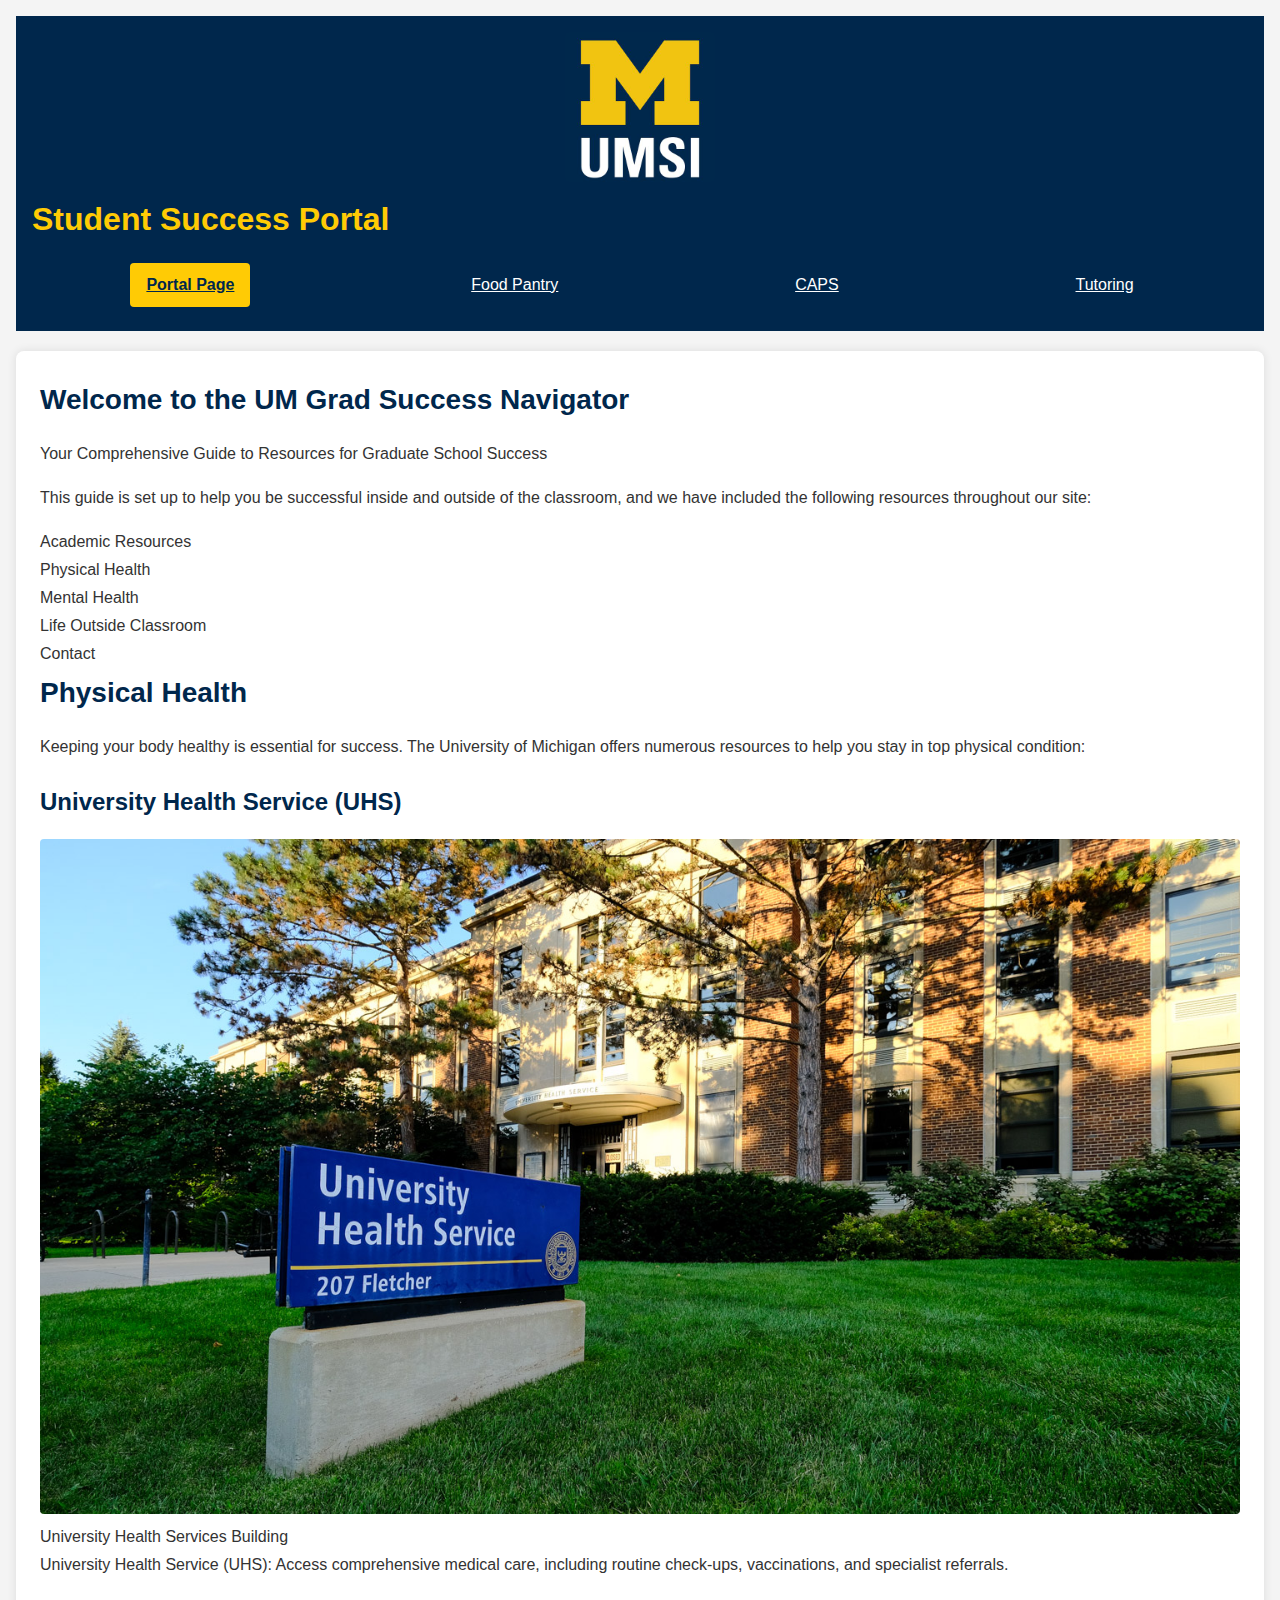
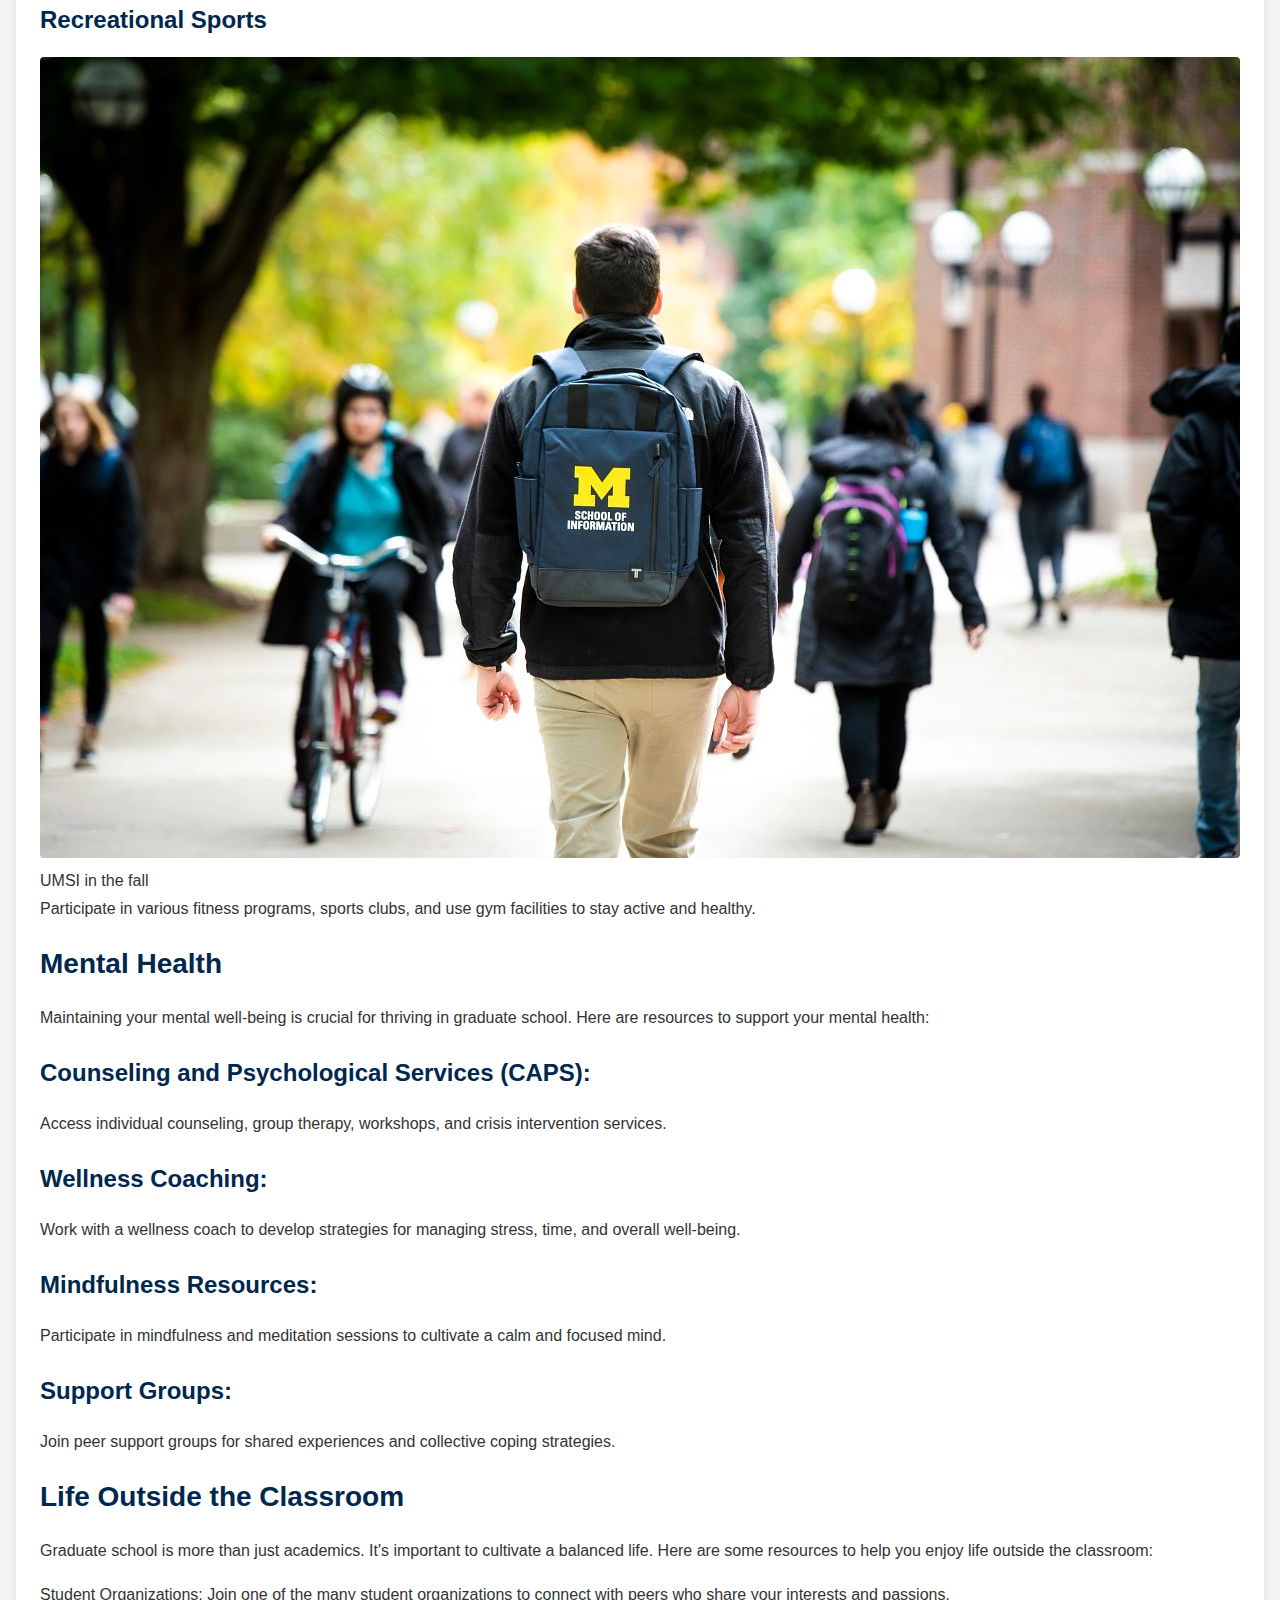
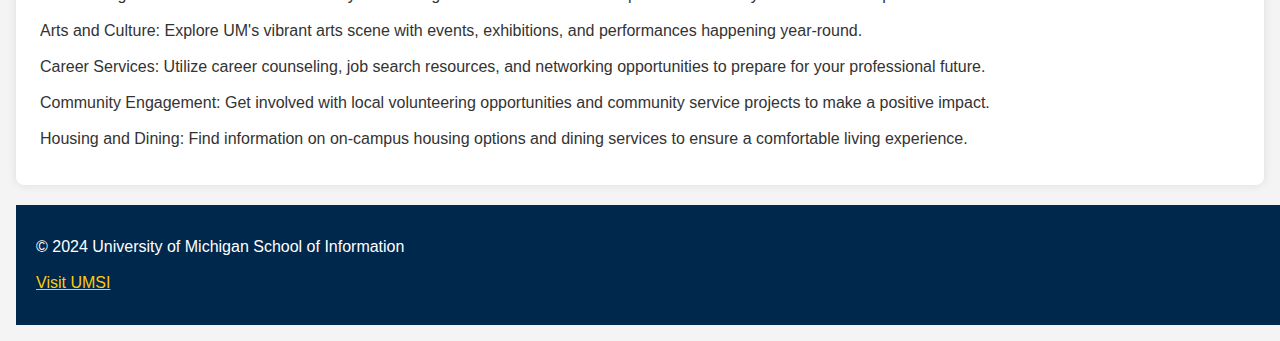
<file: index.html>
<!DOCTYPE html>
<html lang="en">
<head>
    <meta charset="UTF-8">
    <meta name="viewport" content="width=device-width, initial-scale=1.0">
    <title>Student Success Portal</title>
    <link rel="stylesheet" href="reset.css">
    <link rel="stylesheet" href="styles.css">
</head>
<body>
    <a href="#main-content" class="skip-link">Skip to Main Content</a>
    <header>
        <img src="images/UMSI_signature_vertical_informal_solidblue.jpg" alt="UMSI Logo">
        <h1>Student Success Portal</h1>
        <nav>
            <ul>
                <li><a href="index.html" aria-current="page">Portal Page</a></li> 
                <li><a href="food_pantry.html">Food Pantry</a></li>
                <li><a href="caps.html">CAPS</a></li>
                <li><a href="tutoring_site.html">Tutoring</a></li>
            </ul>
        </nav>

    </header>
    
    <main id="main-content">
        <section>
            <h2>Welcome to the UM Grad Success Navigator</h2>
            <p>Your Comprehensive Guide to Resources for Graduate School Success</p>
            <p>This guide is set up to help you be successful inside and outside of the classroom, and we have included the following resources throughout our site:</p>
            <ol>
                <li>Academic Resources</li>
                <li>Physical Health</li>
                <li>Mental Health</li>
                <li>Life Outside Classroom</li>
                <li>Contact</li>
            </ol>
        </section>

        <section>
            <h2>Physical Health</h2>
            <p>Keeping your body healthy is essential for success. The University of Michigan offers numerous resources to help you stay in top physical condition:</p>
            <article>
                <h3>University Health Service (UHS)</h3>
                <figure>
                    <img src="images/UHS.jpg" alt="University Health Services building">
                    <figcaption>University Health Services Building</figcaption>
                </figure>
                <p>University Health Service (UHS): Access comprehensive medical care, including routine check-ups, vaccinations, and specialist referrals.</p>
            </article>
            <article>
                <h3>Recreational Sports</h3>
                <figure>
                    <img src="images/UMSI_CampusFall_UMSIBackpack_02.jpg" alt="A student wearing a UMSI backpack in the fall">
                    <figcaption>UMSI in the fall</figcaption>
                </figure>
                <p>Participate in various fitness programs, sports clubs, and use gym facilities to stay active and healthy.</p>
            </article>
        </section>
        
        <section>
            <h2>Mental Health</h2>
            <p>Maintaining your mental well-being is crucial for thriving in graduate school. Here are resources to support your mental health:</p>
            <article>
                <h3>Counseling and Psychological Services (CAPS):</h3>
                <p>Access individual counseling, group therapy, workshops, and crisis intervention services.</p>
            </article>
            <article>
                <h3>Wellness Coaching:</h3>
                <p>Work with a wellness coach to develop strategies for managing stress, time, and overall well-being.</p>
            </article>
            <article>
                <h3>Mindfulness Resources:</h3>
                <p>Participate in mindfulness and meditation sessions to cultivate a calm and focused mind.</p>
            </article>
            <article>
                <h3>Support Groups:</h3>
                <p>Join peer support groups for shared experiences and collective coping strategies.</p>
            </article>
        </section>

        <section id="life-outside-classroom">
            <h2>Life Outside the Classroom</h2>
            <p>Graduate school is more than just academics. It's important to cultivate a balanced life. Here are some resources to help you enjoy life outside the classroom:</p>
            <ul>
                <li><strong>Student Organizations:</strong> Join one of the many student organizations to connect with peers who share your interests and passions.</li>
                <li><strong>Arts and Culture:</strong> Explore UM's vibrant arts scene with events, exhibitions, and performances happening year-round.</li>
                <li><strong>Career Services:</strong> Utilize career counseling, job search resources, and networking opportunities to prepare for your professional future.</li>
                <li><strong>Community Engagement:</strong> Get involved with local volunteering opportunities and community service projects to make a positive impact.</li>
                <li><strong>Housing and Dining:</strong> Find information on on-campus housing options and dining services to ensure a comfortable living experience.</li>
            </ul>
        </section>
    </main>

    <footer>
        <p>&copy; 2024 University of Michigan School of Information</p>
        <p><a href="https://www.si.umich.edu" target="_blank">Visit UMSI</a></p>
    </footer>  
</body>
</html>
</file>
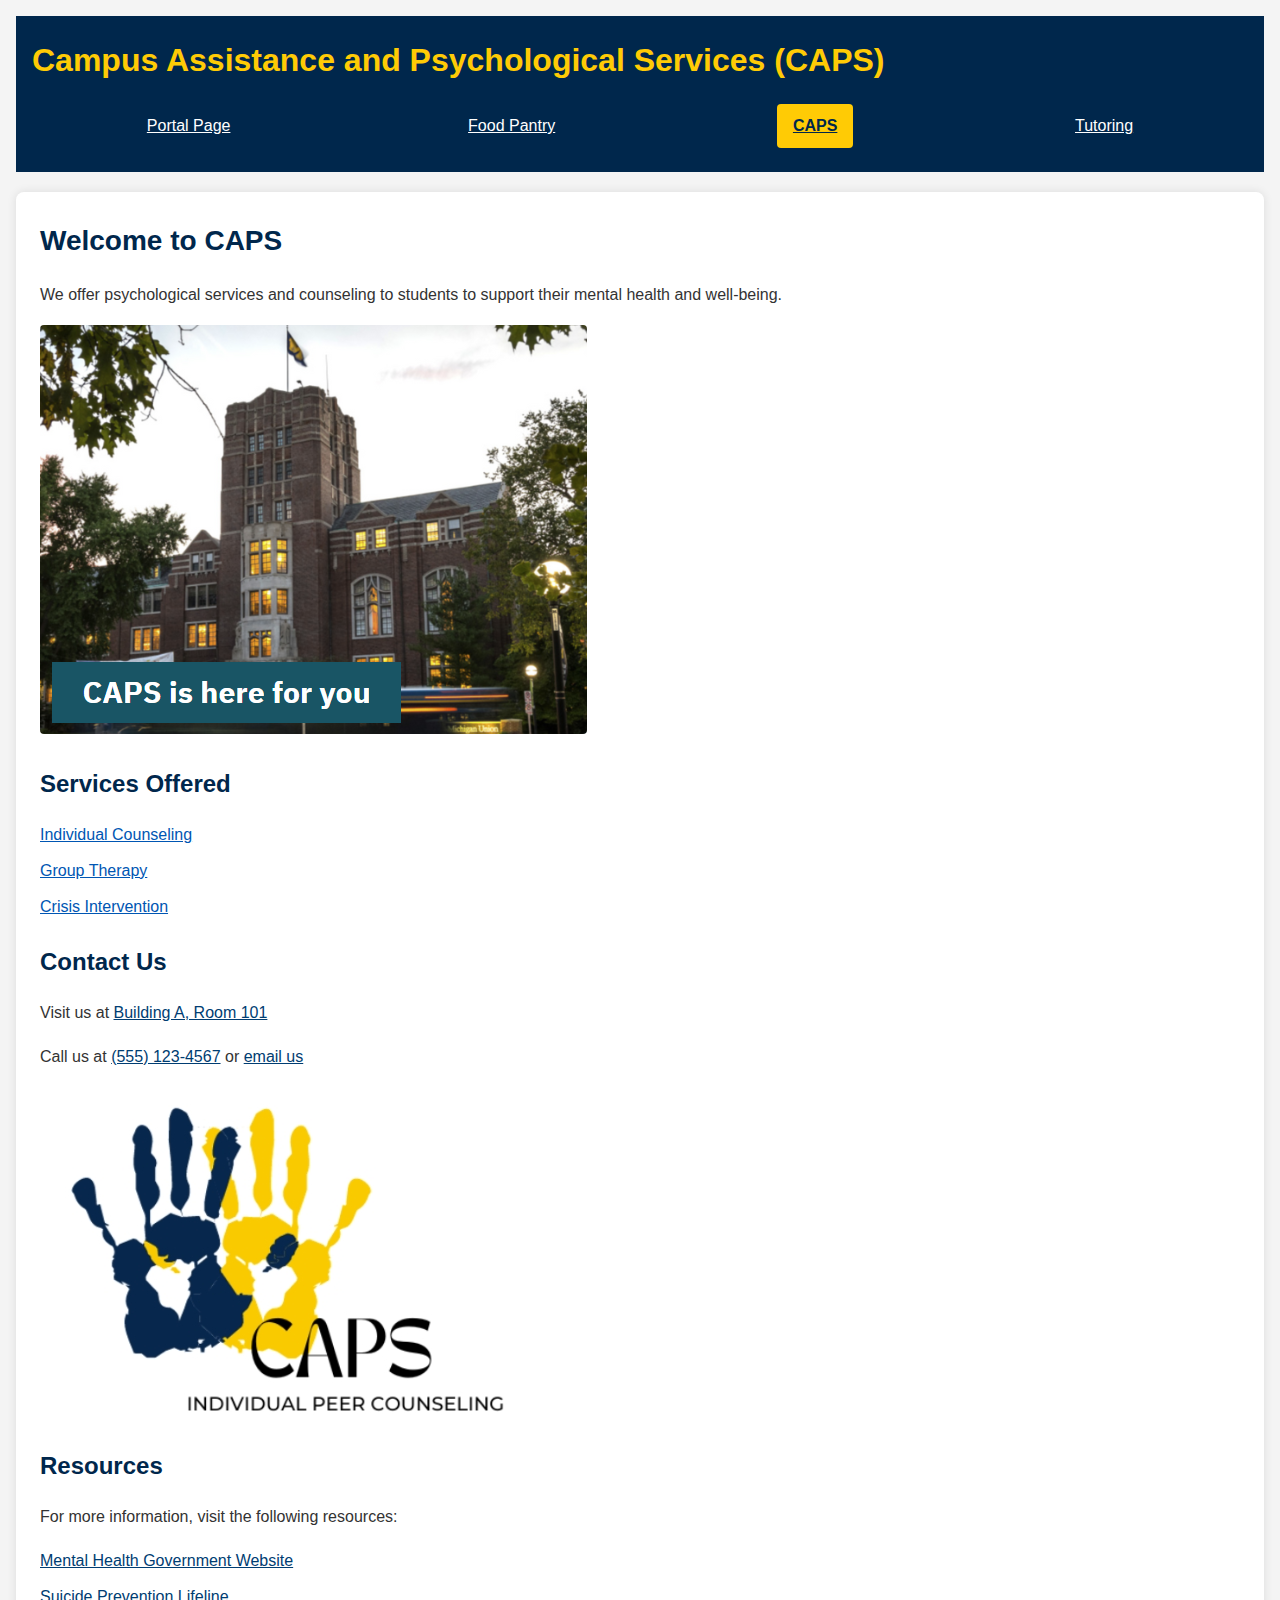
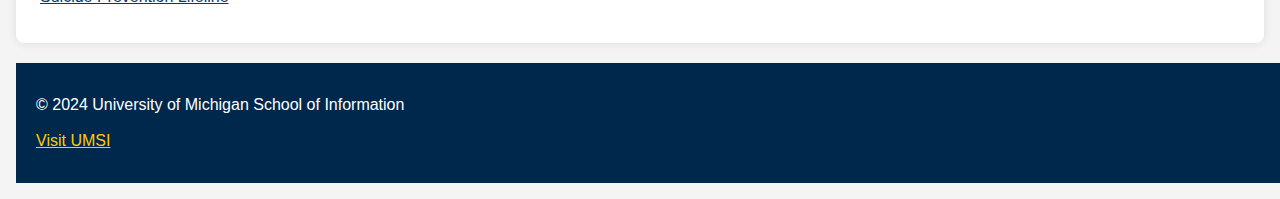
<file: caps.html>
<!DOCTYPE html>
<html lang="en">
<head>
    <meta charset="UTF-8">
    <meta name="viewport" content="width=device-width, initial-scale=1.0">
    <title>Campus Assistance and Psychological Services (CAPS)</title>
    <link rel="stylesheet" href="reset.css">
    <link rel="stylesheet" href="styles.css">
</head>
<body>
    <header role="banner">
        <a href="#main-content" class="skip-link">Skip to Main Content</a>
        <h1>Campus Assistance and Psychological Services (CAPS)</h1>
        <nav role="navigation">
            <ul>
                <li><a href="index.html">Portal Page</a></li> 
                <li><a href="food_pantry.html">Food Pantry</a></li>
                <li><a href="caps.html" aria-current="page">CAPS</a></li>
                <li><a href="tutoring_site.html">Tutoring</a></li>
            </ul>
        </nav>
    </header>
    <main id="main-content" role="main">
        <h2>Welcome to CAPS</h2>
        <p>We offer psychological services and counseling to students to support their mental health and well-being.</p>

        <!-- Example of an image with descriptive alt text -->
        <img src="CAPS.png" alt="CAPS Office" />

        <h3>Services Offered</h3>
        <ul>
            <li><a href="individual_counseling.html">Individual Counseling</a></li>
            <li><a href="group_therapy.html">Group Therapy</a></li>
            <li><a href="crisis_intervention.html">Crisis Intervention</a></li>
        </ul>

        <h3>Contact Us</h3>
        <p>Visit us at <a href="https://maps.google.com?q=Building+A,+Room+101" target="_blank" style="color: #003d72;">Building A, Room 101</a></p>
        <p>Call us at <a href="tel:+15551234567" style="color: #003d72;">(555) 123-4567</a> or <a href="mailto:caps@university.edu" style="color: #003d72;">email us</a></p>
        <img src="CAPS2.png" alt="Peer Support" />
        <h3>Resources</h3>
        <p>For more information, visit the following resources:</p>
        <ul>
            <li><a href="https://www.mentalhealth.gov" target="_blank" style="color: #003d72;">Mental Health Government Website</a></li>
            <li><a href="https://www.suicidepreventionlifeline.org" target="_blank" style="color: #003d72;">Suicide Prevention Lifeline</a></li>
        </ul>
    </main>
    <footer>
        <p>&copy; 2024 University of Michigan School of Information</p>
        <p><a href="https://www.si.umich.edu" target="_blank">Visit UMSI</a></p>
    </footer>  
</body>
</html>
</file>
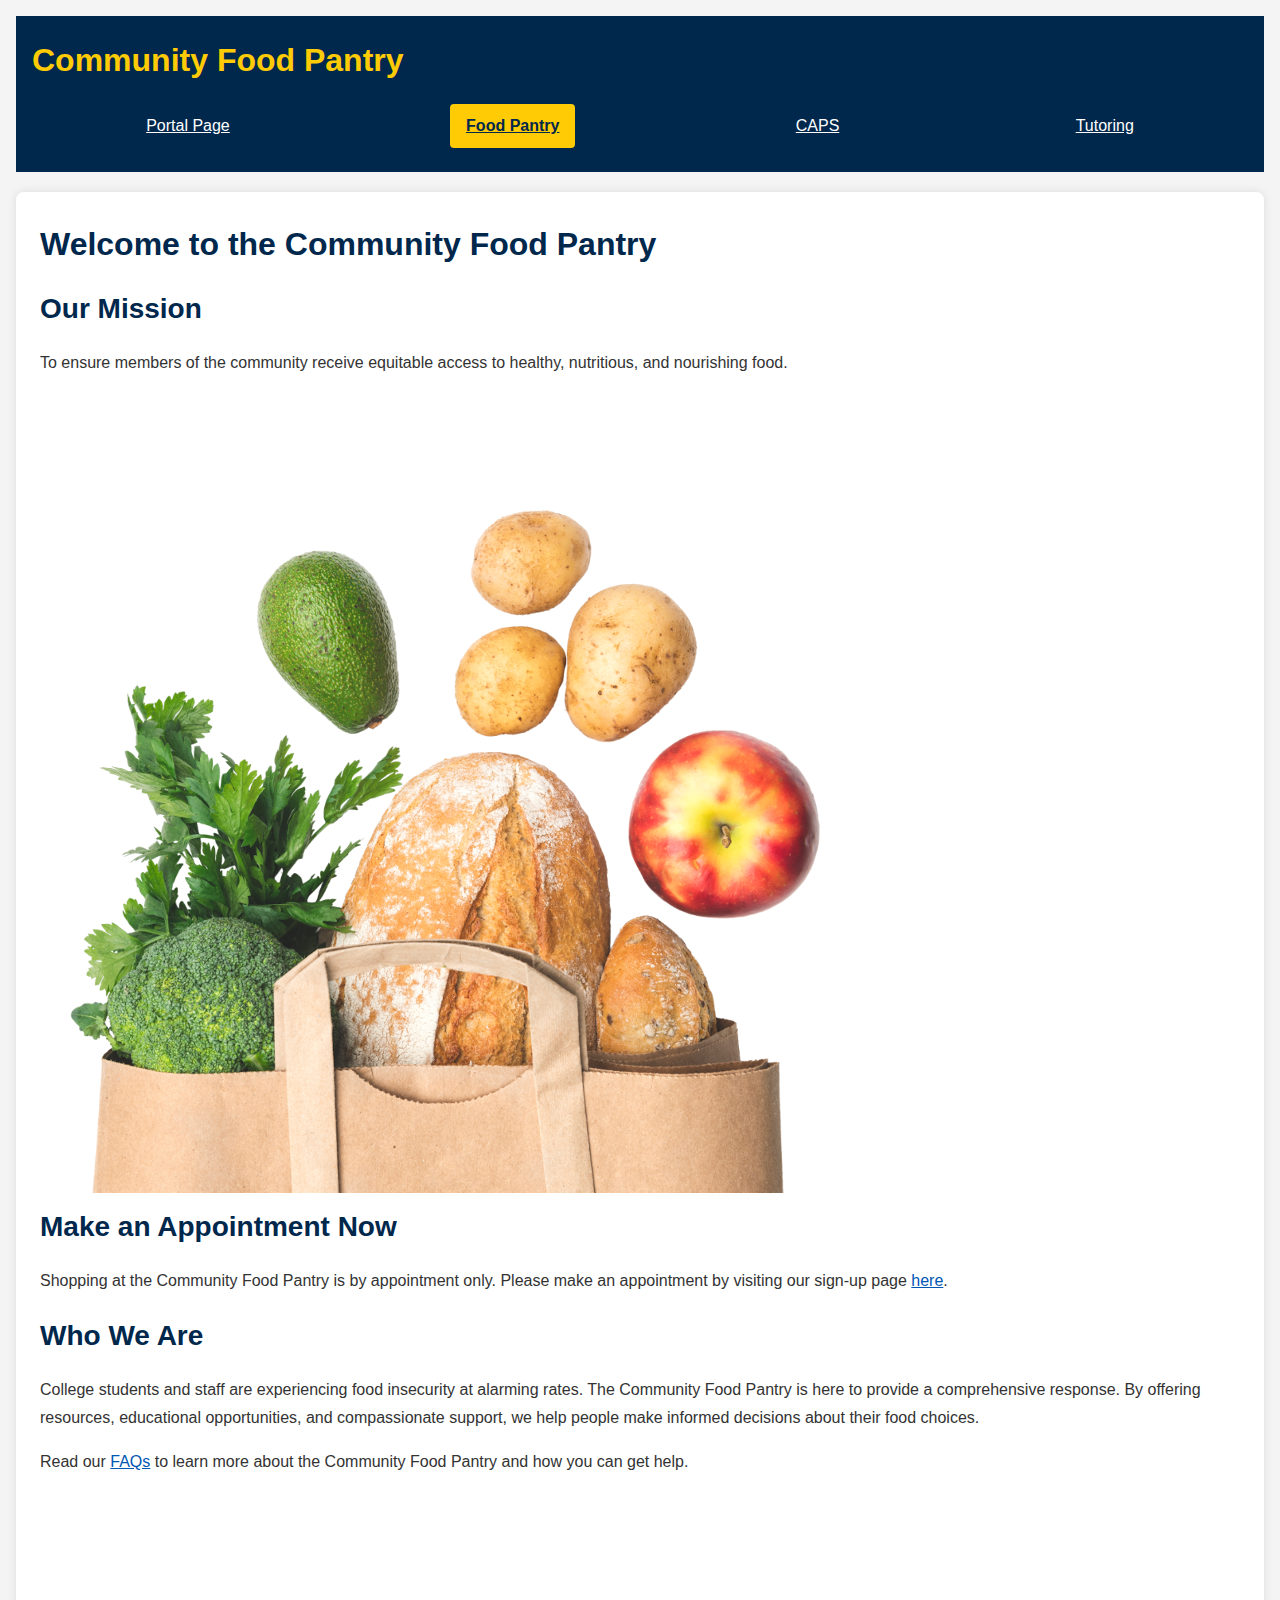
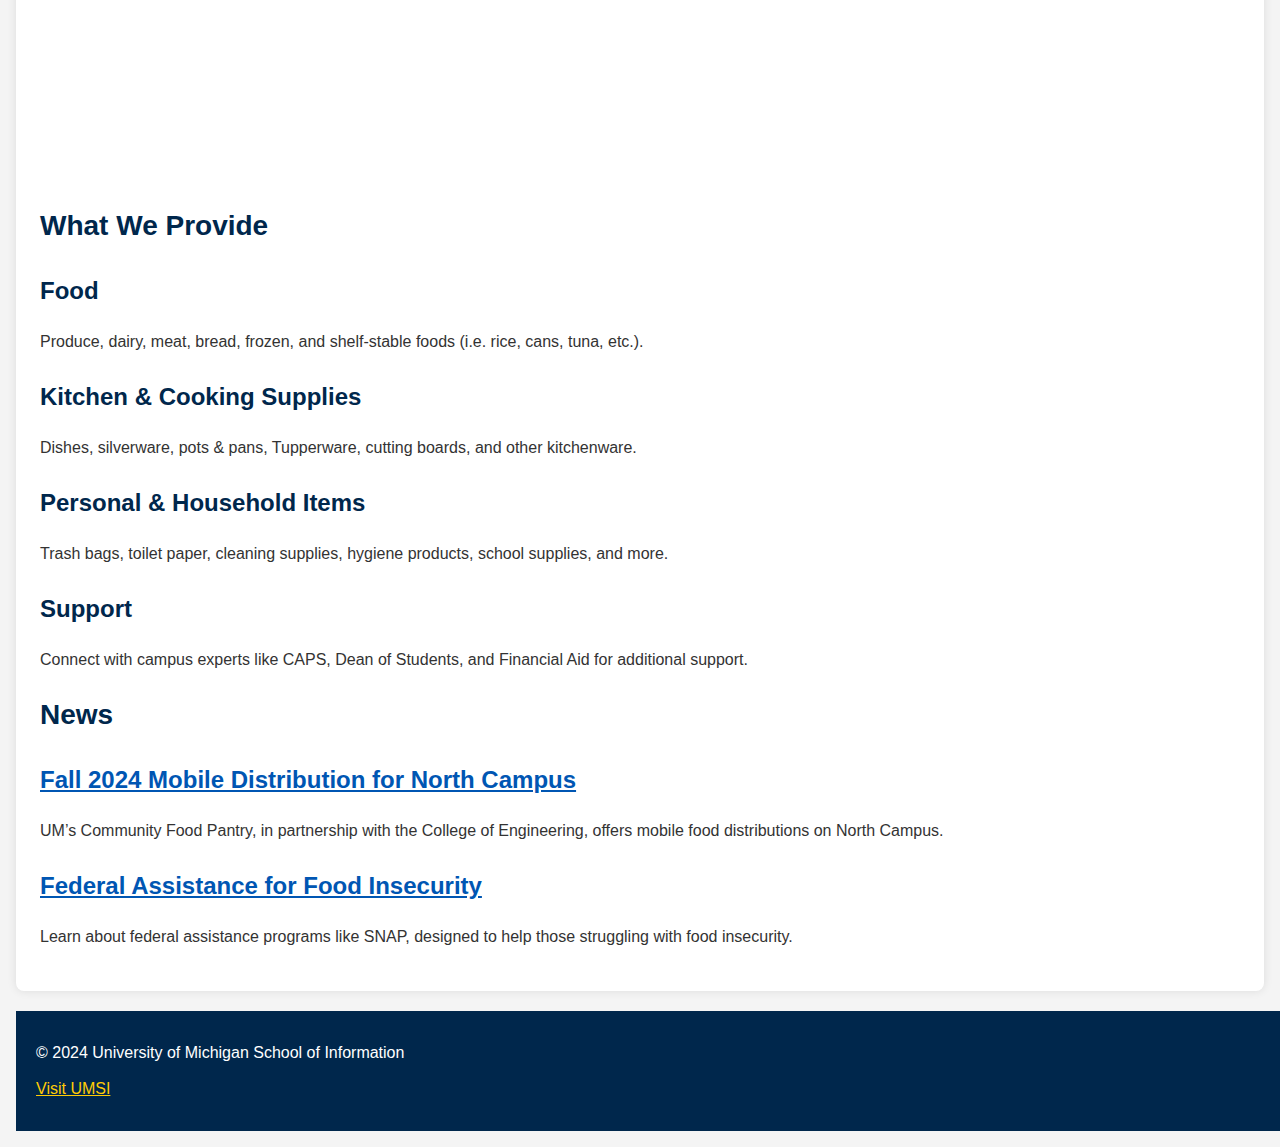
<file: food_pantry.html>
<!DOCTYPE html>
<html lang="en">
<head>
    <meta charset="UTF-8">
    <meta name="viewport" content="width=device-width, initial-scale=1.0">
    <title>Food Pantry</title>
    <link rel="stylesheet" href="reset.css">
    <link rel="stylesheet" href="styles.css">
</head>
<body>
    <header>
        <div class="announcement-bar">
        </div>
        <a href="#main-content" class="skip-link">Skip to Main Content</a>
        <h1>Community Food Pantry</h1>
        <nav aria-label="Main navigation">
            <ul>
                <li><a href="index.html">Portal Page</a></li> 
                <li><a href="food_pantry.html" aria-current="page">Food Pantry</a></li>
                <li><a href="caps.html">CAPS</a></li>
                <li><a href="tutoring_site.html">Tutoring</a></li>
            </ul>
        </nav>
    </header>

    <main id="main-content">
        <!-- Hero Section -->
        <section class="hero-section">
            <div class="hero-text">
                <h1>Welcome to the Community Food Pantry</h1>
                <h2>Our Mission</h2>
                <p>To ensure members of the community receive equitable access to healthy, nutritious, and nourishing food.</p>
            </div>
            <img src="images/grocerybag.png" alt="A grocery bag with food items from the Community Food Pantry">
        </section>

        <!-- Appointment Section -->
        <h2>Make an Appointment Now</h2>
        <p>Shopping at the Community Food Pantry is by appointment only. Please make an appointment by visiting our sign-up page <a href="#">here</a>.</p>

        <!-- Who We Are Section -->
        <h2>Who We Are</h2>
        <div class="two-col">
            <div class="col">
                <p>College students and staff are experiencing food insecurity at alarming rates. The Community Food Pantry is here to provide a comprehensive response. By offering resources, educational opportunities, and compassionate support, we help people make informed decisions about their food choices.</p>
                <p>Read our <a href="#">FAQs</a> to learn more about the Community Food Pantry and how you can get help.</p>
            </div>
            <div class="col">
                <iframe width="100%" height="300" src="https://www.youtube.com/embed/ksqfEgX8KJg" frameborder="0" allow="accelerometer; autoplay; clipboard-write; encrypted-media; gyroscope; picture-in-picture" allowfullscreen title="Maize and Blue Cupboard Introduction Video"></iframe>
            </div>
        </div>

        <!-- What We Provide Section -->
        <h2>What We Provide</h2>
        <div class="two-col">
            <div class="col">
                <h3>Food</h3>
                <p>Produce, dairy, meat, bread, frozen, and shelf-stable foods (i.e. rice, cans, tuna, etc.).</p>
            </div>
            <div class="col">
                <h3>Kitchen & Cooking Supplies</h3>
                <p>Dishes, silverware, pots & pans, Tupperware, cutting boards, and other kitchenware.</p>
            </div>
        </div>

        <div class="two-col">
            <div class="col">
                <h3>Personal & Household Items</h3>
                <p>Trash bags, toilet paper, cleaning supplies, hygiene products, school supplies, and more.</p>
            </div>
            <div class="col">
                <h3>Support</h3>
                <p>Connect with campus experts like CAPS, Dean of Students, and Financial Aid for additional support.</p>
            </div>
        </div>

        <!-- News Section -->
        <section class="news-block">
            <h2>News</h2>
            <div class="two-col">
                <div class="col">
                    <h3><a href="#">Fall 2024 Mobile Distribution for North Campus</a></h3>
                    <p>UM’s Community Food Pantry, in partnership with the College of Engineering, offers mobile food distributions on North Campus.</p>
                </div>
                <div class="col">
                    <h3><a href="#">Federal Assistance for Food Insecurity</a></h3>
                    <p>Learn about federal assistance programs like SNAP, designed to help those struggling with food insecurity.</p>
                </div>
            </div>
        </section>
    </main>

    <footer>
        <p>&copy; 2024 University of Michigan School of Information</p>
        <p><a href="https://www.si.umich.edu" target="_blank">Visit UMSI</a></p>
    </footer>  
</body>
</html>
</file>
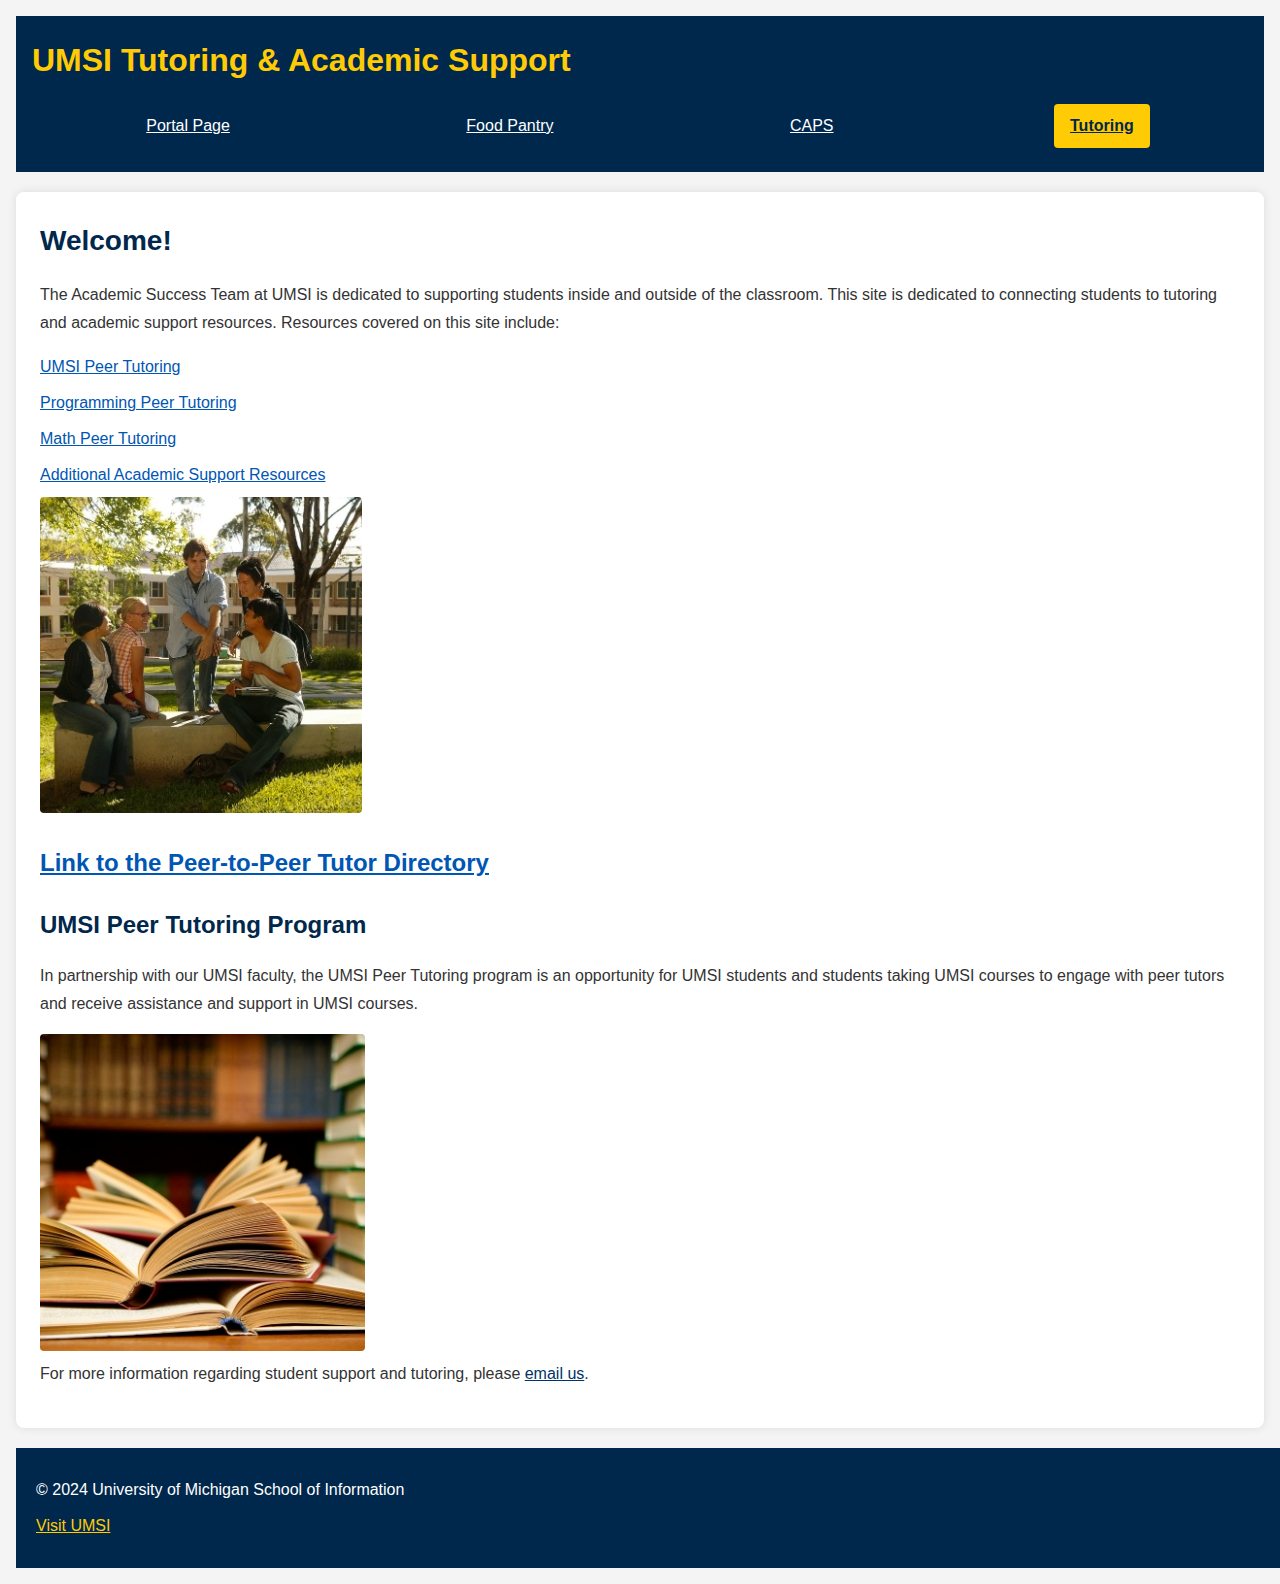
<file: tutoring_site.html>
<!DOCTYPE html>  
<html lang="en">
<head>
    <meta charset="UTF-8">
    <meta name="viewport" content="width=device-width, initial-scale=1.0">
    <title>UMSI Tutoring & Academic Support</title>
    <link rel="stylesheet" href="reset.css">
    <link rel="stylesheet" href="styles.css">
</head>
<body>
    <header>
        <a href="#main-content" class="skip-link">Skip to Main Content</a>
        <h1>UMSI Tutoring & Academic Support</h1>
        <nav>
            <ul>
                <li><a href="index.html">Portal Page</a></li> 
                <li><a href="food_pantry.html">Food Pantry</a></li>
                <li><a href="caps.html">CAPS</a></li>
                <li><a href="tutoring_site.html" aria-current="page">Tutoring</a></li>
            </ul>
        </nav>
    </header>
    <main id="main-content">
        <h2>Welcome!</h2>
        <p>The Academic Success Team at UMSI is dedicated to supporting students inside and outside of the classroom. This site is dedicated to connecting students to tutoring and academic support resources. Resources covered on this site include:</p>

        <ul>
            <li><a href="umsit_peer_tutoring.html">UMSI Peer Tutoring</a></li>
            <li><a href="programming_peer_tutoring.html">Programming Peer Tutoring</a></li>
            <li><a href="math_peer_tutoring.html">Math Peer Tutoring</a></li>
            <li><a href="additional_academic_support.html">Additional Academic Support Resources</a></li>
        </ul>

        <!-- First Image -->
        <img src="tutoring1.png" alt="tutoring assistance" />

        <h3><a href="peer_to_peer_tutor_directory.html">Link to the Peer-to-Peer Tutor Directory</a></h3>
        
        <h3>UMSI Peer Tutoring Program</h3>
        <p>In partnership with our UMSI faculty, the UMSI Peer Tutoring program is an opportunity for UMSI students and students taking UMSI courses to engage with peer tutors and receive assistance and support in UMSI courses.</p>

        <!-- Second Image -->
        <img src="tutoring2.png" alt="tutoring session" />

        <p>For more information regarding student support and tutoring, please <a href="mailto:umsi.academicsuccess@umich.edu" style="color: #003366; text-decoration: underline;">email us</a>.</p>

    </main>
    <footer>
        <p>&copy; 2024 University of Michigan School of Information</p>
        <p><a href="https://www.si.umich.edu" target="_blank">Visit UMSI</a></p>
    </footer>    
</body>
</html>
</file>
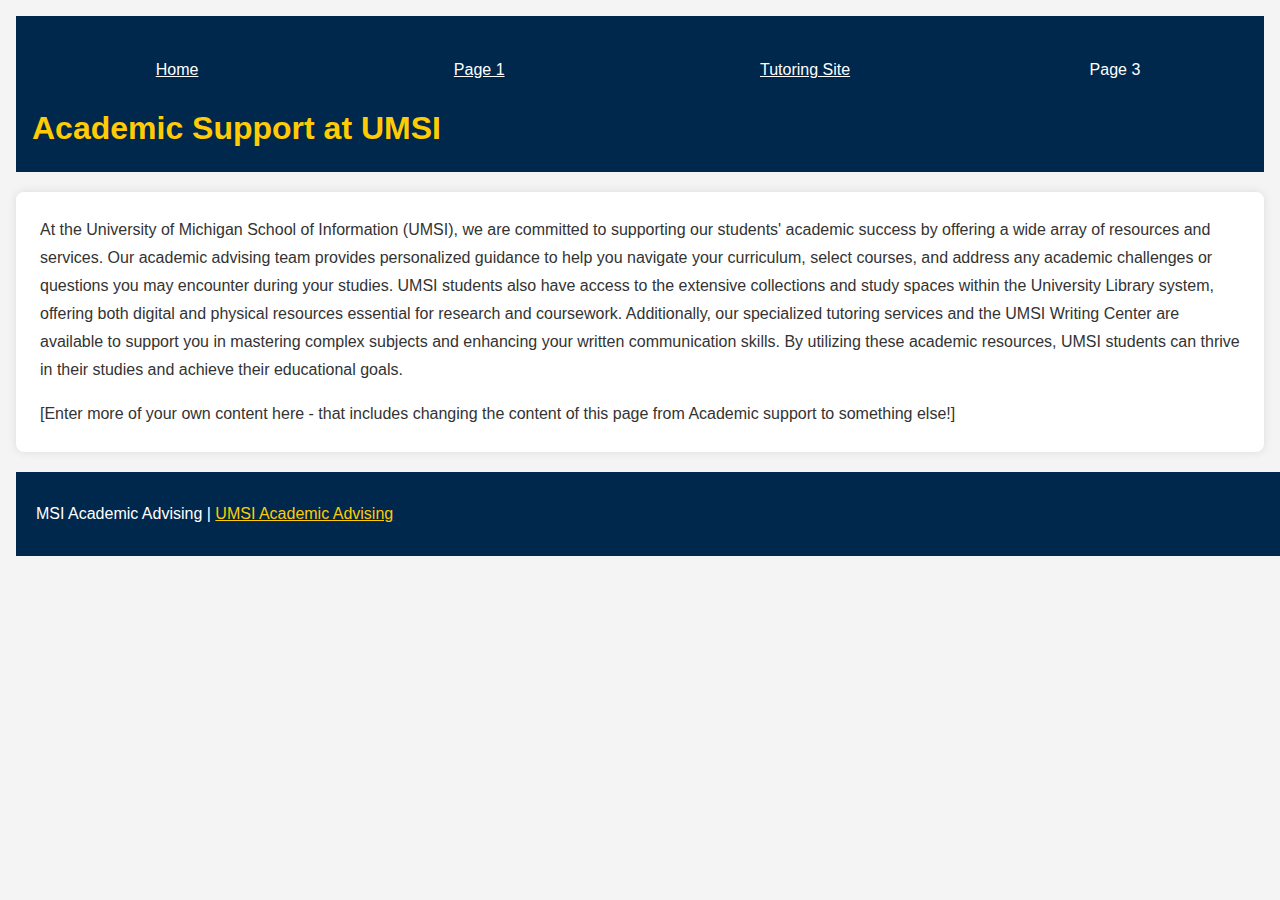
<file: UMSI.html>
<!DOCTYPE html>
<html lang="en">
<head>
    <meta charset="UTF-8">
    <meta name="viewport" content="width=device-width, initial-scale=1.0">
    <title>UMSI</title>
    <link rel="stylesheet" href="reset.css">
    <link rel="stylesheet" href="styles.css">
</head>
<body>
    <!-- Skip link for accessibility -->
    <a href="#main-content" class="skip-link">Skip to Main Content</a>

    <header>
        <!-- Accessible navigation landmark -->
        <nav aria-label="Main Navigation">
            <ul>
                <li><a href="index.html">Home</a></li>
                <li><a href="UMSI.html">Page 1</a></li>
                <li><a href="Tutoring_Site.html">Tutoring Site</a></li>
                <li><span>Page 3</span> <!-- Not a link, replaced <li> with <span> for clarity --> </li>
            </ul>
        </nav>
        <h1>Academic Support at UMSI</h1>
    </header>

    <main id="main-content">
        <div>
            <p>At the University of Michigan School of Information (UMSI), we are committed to supporting our students' academic success by offering a wide array of resources and services. Our academic advising team provides personalized guidance to help you navigate your curriculum, select courses, and address any academic challenges or questions you may encounter during your studies. UMSI students also have access to the extensive collections and study spaces within the University Library system, offering both digital and physical resources essential for research and coursework. Additionally, our specialized tutoring services and the UMSI Writing Center are available to support you in mastering complex subjects and enhancing your written communication skills. By utilizing these academic resources, UMSI students can thrive in their studies and achieve their educational goals.</p>
        </div>

        <div>[Enter more of your own content here - that includes changing the content of this page from Academic support to something else!]</div>
        
        <!-- Placeholder content removed to clean up the structure -->
    </main>

    <footer>
        <p>MSI Academic Advising | <a href="https://sites.google.com/umich.edu/msiacademicadvising/student-support-resources">UMSI Academic Advising</a></p>
    </footer>
    
</body>
</html>
</file>
<file: styles.css>
/* General Reset and Base Styles */
body, h1, h2, h3, p, ul, li {
    margin: 0;
    padding: 0;
    box-sizing: border-box;
}

body {
    font-family: 'IBM Plex Sans', 'Arial', sans-serif; /* Improved font for legibility */
    line-height: 1.75; /* Increased line-height for readability */
    background-color: #f4f4f4;
    color: #333;
    font-size: 1rem; /* Base font size */
    padding: 1rem; /* Responsive padding */
}

a {
    color: #0056b3; /* Michigan Blue */
    text-decoration: underline;
}

a:hover, a:focus {
    text-decoration: underline;
    outline: none; /* Remove focus outline */
}

ul {
    list-style: none;
    padding: 0;
}

/* Typography for Titles and Text Content */
h1, h2, h3 {
    font-family: 'Montserrat', sans-serif; /* Display font for headings */
    font-weight: 700; /* Bold headings for clarity */
    margin-bottom: 0.75rem;
    color: #00274C; /* Michigan Blue */
    text-align: left;
}

h1 {
    font-size: clamp(1.5rem, 5vw, 2rem); /* Responsive heading size */
}

h2 {
    font-size: clamp(1.25rem, 3vw, 1.75rem);
}

h3 {
    font-size: clamp(1rem, 2.5vw, 1.5rem);
}

p {
    margin-bottom: 1rem; /* Add spacing between paragraphs */
    text-align: left; /* Ragged right alignment for readability */
    line-height: 1.75; /* Adequate space between lines */
    font-size: 1rem;
}

/* Header Styles */
header {
    background-color: #00274C; /* Michigan Blue */
    color: #FFFFFF; /* White */
    padding: 1rem;
    text-align: center;
    position: relative;
}

header h1 {
    margin: 0;
    font-size: clamp(1.5rem, 5vw, 2rem); /* Responsive title size */
    color: #FFCB05;
}

/* UMSI Logo Image Scaling */
header img {
    max-width: 100%;
    height: auto;
    width: 150px; /* Adjusted to a more reasonable relative size */
}

/* Navigation Styles */
nav ul {
    padding: 0;
    margin: 1rem 0 0 0; /* Added top margin for spacing */
    display: flex;
    justify-content: space-around; /* Ensures all items are spread out evenly */
    align-items: center;
    list-style-type: none;
    flex-wrap: wrap; /* Allow wrapping on smaller screens */
    gap: 0.5rem; /* Space between items */
}

nav ul li {
    display: inline-block;
}

nav ul li a {
    color: #FFFFFF; /* White */
    font-size: 1rem; /* Base font size */
    padding: 0.5rem 1rem; /* Responsive padding */
    display: inline-block;
    border-radius: 4px;
    white-space: nowrap; /* Prevents text wrapping */
}

nav ul li a.active, 
nav ul li a[aria-current="page"] {
    font-weight: bold;
    text-decoration: underline; /* Accessible active page */
    background-color: #FFCB05; /* Maize */
    color: #00274C; /* Blue */
}

nav ul li a:hover, 
nav ul li a[aria-current="page"]:hover {
    background-color: #003d72; /* Darker Blue on hover */
}

/* Skip to Main Link (visually hidden by default) */
.skip-link {
    position: absolute;
    top: -1000px; /* Moves the link far off-screen */
    left: 1rem;
    background-color: #FFCB05; /* Maize */
    color: #00274C; /* Michigan Blue */
    padding: 0.5rem 1rem;
    text-decoration: none;
    border-radius: 4px;
    z-index: 100;
}

.skip-link:focus {
    top: 1rem; /* Brings it back into view when focused */
    left: 1rem;
    position: absolute;
}

/* Main Content Styles */
main {
    padding: 1.5rem; /* Fluid padding */
    max-width: 100%; /* Full width for mobile */
    margin: 1.25rem auto;
    background-color: #FFFFFF; /* White */
    border-radius: 8px;
    box-shadow: 0 0 10px rgba(0, 0, 0, 0.1);
}

h2 {
    margin-bottom: 1rem;
    font-size: clamp(1.25rem, 3vw, 1.75rem);
}

h3 {
    margin-top: 1.25rem;
    margin-bottom: 1rem;
    font-size: clamp(1rem, 2.5vw, 1.5rem);
}

ul li {
    margin-bottom: 0.5rem; /* Reduced for better spacing */
}

img {
    max-width: 100%;
    height: auto;
    border-radius: 4px;
}

/* Footer Styles */
footer {
    background-color: #00274C; /* Michigan Blue */
    color: #FFFFFF; /* White */
    text-align: center;
    padding: 1.25rem;
    width: 100%;
}

footer p {
    margin: 0.5rem 0; /* Ensure spacing between elements */
    font-size: 1rem; /* Legible footer text size */
}

footer a {
    color: #FFCB05; /* Maize */
    text-decoration: underline;
}

footer a:hover {
    text-decoration: none;
}

/* Mobile-First Responsive Design (no media queries needed) */
</file>
